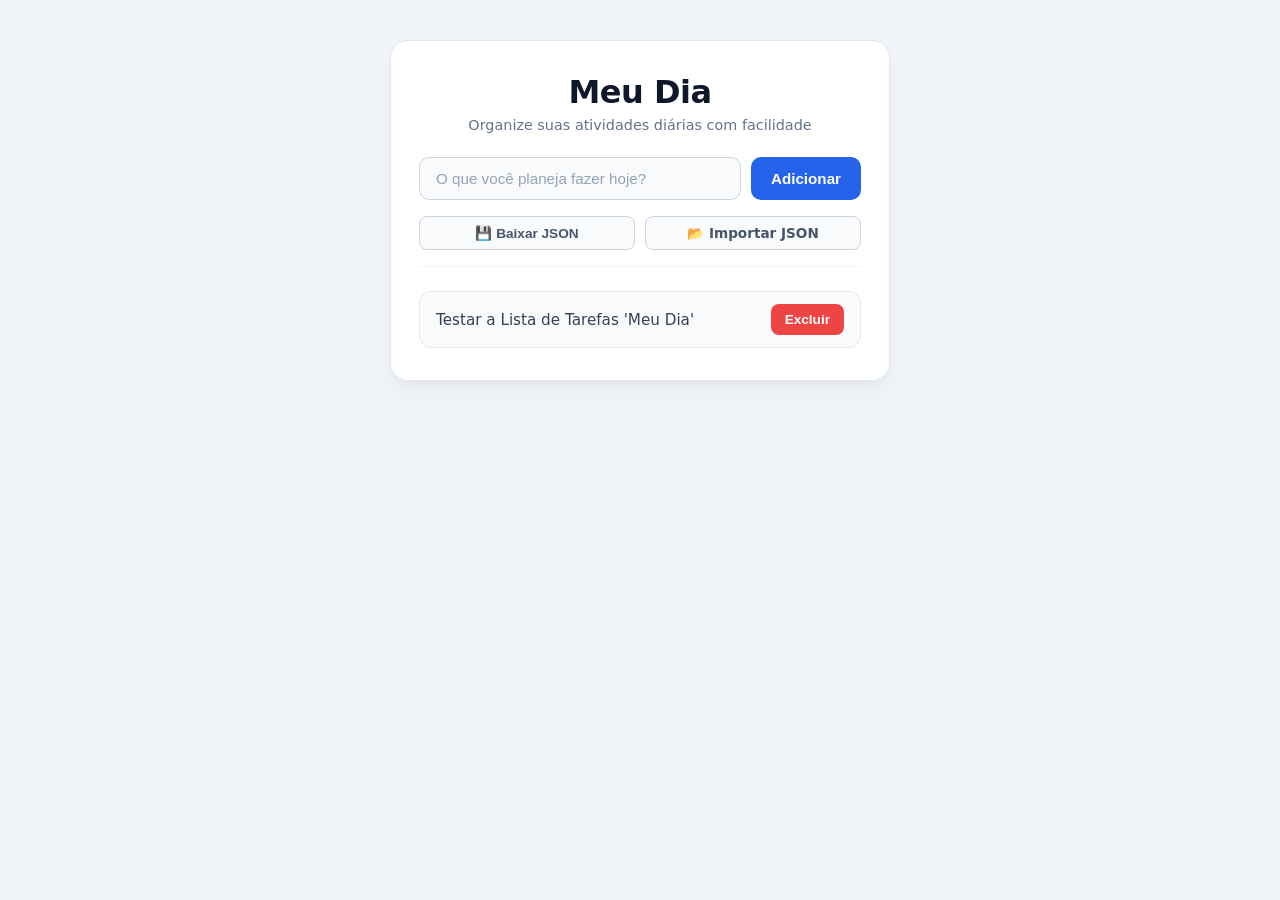
<file: MeuPrimeiroAntigravity/index.html>
<!DOCTYPE html>
<html lang="pt-BR">
<head>
    <meta charset="UTF-8">
    <meta name="viewport" content="width=device-width, initial-scale=1.0">
    <title>Meu Dia - Lista de Tarefas</title>
    <link rel="stylesheet" href="style.css">
</head>
<body>
    <main class="app-container">
        <header class="app-header">
            <h1>Meu Dia</h1>
            <p class="subtitle">Organize suas atividades diárias com facilidade</p>
        </header>

        <form id="task-form" class="task-form">
            <input 
                type="text" 
                id="task-input" 
                placeholder="O que você planeja fazer hoje?" 
                autocomplete="off"
            >
            <button type="submit" id="add-btn" class="btn-primary">Adicionar</button>
        </form>

        <!-- Barra de Ações com Arquivo JSON -->
        <div class="json-actions">
            <button id="export-json-btn" type="button" class="btn-secondary" title="Salvar tarefas em um arquivo JSON no computador">
                💾 Baixar JSON
            </button>
            <label for="import-json-input" class="btn-secondary" title="Carregar tarefas de um arquivo JSON">
                📂 Importar JSON
            </label>
            <input type="file" id="import-json-input" accept=".json" style="display: none;">
        </div>

        <section class="task-list-container">
            <ul id="task-list" class="task-list">
                <!-- As tarefas serão inseridas dinamicamente pelo JavaScript -->
            </ul>
            <div id="empty-state" class="empty-state" style="display: none;">
                <p>Nenhuma tarefa pendente. Aproveite seu dia!</p>
            </div>
        </section>
    </main>

    <script src="script.js" defer></script>
</body>
</html>
</file>
<file: MeuPrimeiroAntigravity/style.css>
/* Reset básico e tipografia */
* {
    margin: 0;
    padding: 0;
    box-sizing: border-box;
}

body {
    font-family: 'Segoe UI', system-ui, -apple-system, BlinkMacSystemFont, Roboto, sans-serif;
    background-color: #f0f4f8;
    color: #1e293b;
    min-height: 100vh;
    display: flex;
    justify-content: center;
    align-items: flex-start;
    padding: 40px 20px;
}

/* Card Principal */
.app-container {
    background-color: #ffffff;
    width: 100%;
    max-width: 500px;
    padding: 32px 28px;
    border-radius: 18px;
    box-shadow: 0 10px 25px -5px rgba(0, 0, 0, 0.05), 0 8px 10px -6px rgba(0, 0, 0, 0.03);
    border: 1px solid #e2e8f0;
}

/* Cabeçalho */
.app-header {
    text-align: center;
    margin-bottom: 24px;
}

.app-header h1 {
    font-size: 2rem;
    font-weight: 700;
    color: #0f172a;
    letter-spacing: -0.5px;
    margin-bottom: 6px;
}

.app-header .subtitle {
    font-size: 0.9rem;
    color: #64748b;
}

/* Formulário de Adição */
.task-form {
    display: flex;
    gap: 10px;
    margin-bottom: 16px;
}

.task-form input {
    flex: 1;
    padding: 12px 16px;
    font-size: 0.95rem;
    border: 1.5px solid #cbd5e1;
    border-radius: 10px;
    outline: none;
    transition: all 0.2s ease;
    background-color: #f8fafc;
    color: #1e293b;
}

.task-form input:focus {
    border-color: #3b82f6;
    background-color: #ffffff;
    box-shadow: 0 0 0 3px rgba(59, 130, 246, 0.15);
}

.task-form input::placeholder {
    color: #94a3b8;
}

/* Botão Azul Adicionar */
.btn-primary {
    background-color: #2563eb;
    color: #ffffff;
    border: none;
    border-radius: 10px;
    padding: 12px 20px;
    font-size: 0.95rem;
    font-weight: 600;
    cursor: pointer;
    transition: background-color 0.2s ease, transform 0.1s ease;
    white-space: nowrap;
}

.btn-primary:hover {
    background-color: #1d4ed8;
}

.btn-primary:active {
    transform: scale(0.98);
}

/* Ações de Importar e Exportar JSON */
.json-actions {
    display: flex;
    gap: 10px;
    margin-bottom: 24px;
    padding-bottom: 16px;
    border-bottom: 1px solid #f1f5f9;
}

.btn-secondary {
    flex: 1;
    display: inline-flex;
    align-items: center;
    justify-content: center;
    background-color: #f8fafc;
    color: #475569;
    border: 1px solid #cbd5e1;
    border-radius: 8px;
    padding: 8px 12px;
    font-size: 0.85rem;
    font-weight: 600;
    cursor: pointer;
    text-align: center;
    transition: all 0.2s ease;
    user-select: none;
}

.btn-secondary:hover {
    background-color: #e2e8f0;
    color: #1e293b;
    border-color: #94a3b8;
}

.btn-secondary:active {
    transform: scale(0.98);
}

/* Lista de Tarefas */
.task-list {
    list-style: none;
    display: flex;
    flex-direction: column;
    gap: 10px;
}

/* Item da Tarefa */
.task-item {
    display: flex;
    align-items: center;
    justify-content: space-between;
    background-color: #f8fafc;
    border: 1px solid #e2e8f0;
    padding: 12px 16px;
    border-radius: 12px;
    transition: all 0.2s ease;
    animation: fadeIn 0.25s ease-out;
}

.task-item:hover {
    background-color: #f1f5f9;
    border-color: #cbd5e1;
}

.task-text {
    font-size: 0.95rem;
    color: #334155;
    word-break: break-word;
    flex: 1;
    padding-right: 12px;
}

/* Botão Vermelho Excluir */
.btn-delete {
    background-color: #ef4444;
    color: #ffffff;
    border: none;
    border-radius: 8px;
    padding: 8px 14px;
    font-size: 0.85rem;
    font-weight: 600;
    cursor: pointer;
    transition: background-color 0.2s ease, transform 0.1s ease;
    flex-shrink: 0;
}

.btn-delete:hover {
    background-color: #dc2626;
}

.btn-delete:active {
    transform: scale(0.95);
}

/* Estado Vazio */
.empty-state {
    text-align: center;
    padding: 24px 10px;
    color: #94a3b8;
    font-size: 0.9rem;
}

/* Animação Suave de Entrada */
@keyframes fadeIn {
    from {
        opacity: 0;
        transform: translateY(6px);
    }
    to {
        opacity: 1;
        transform: translateY(0);
    }
}
</file>
